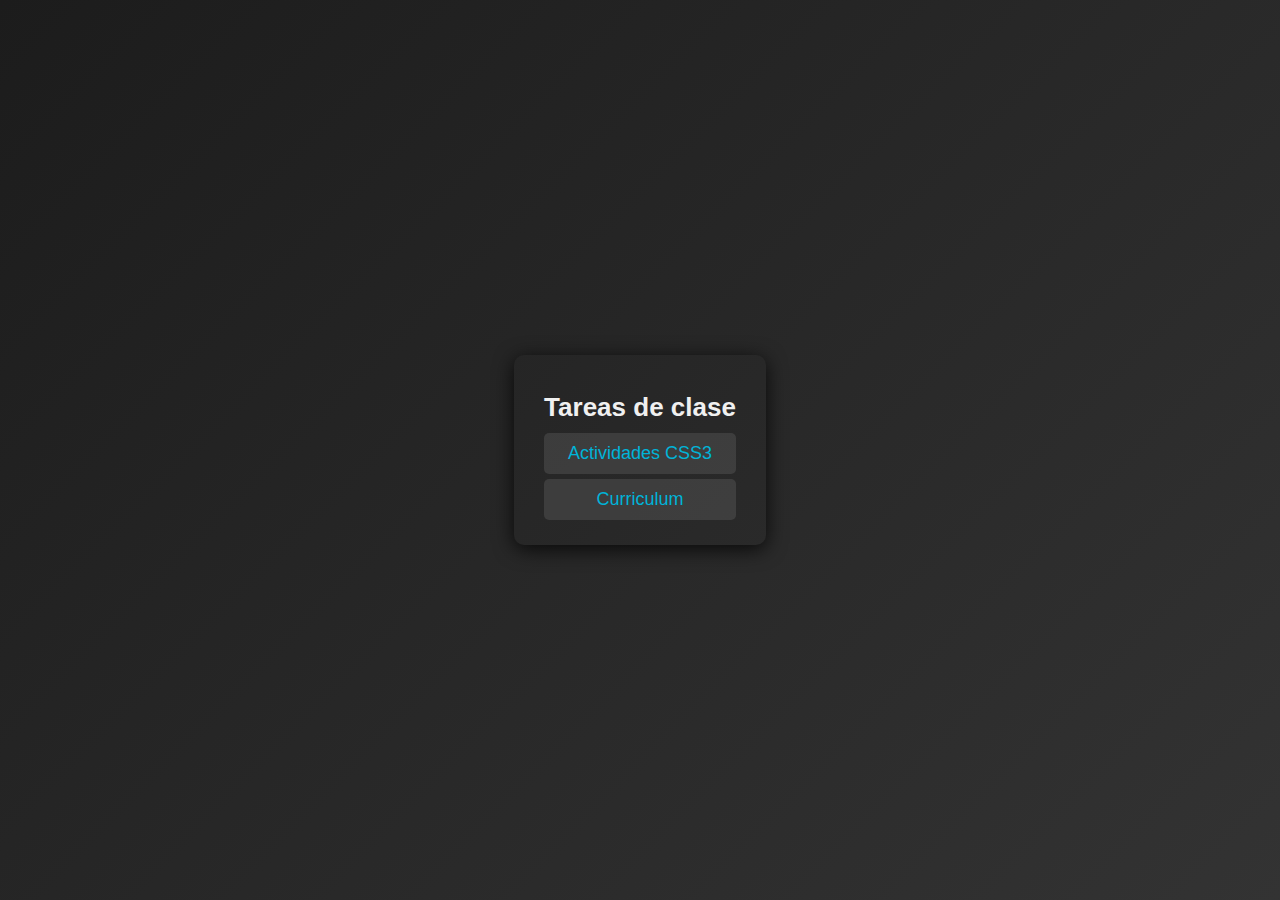
<file: index.html>
<!DOCTYPE html>
<html lang="en">
<head>
    <meta charset="UTF-8">
    <meta name="viewport" content="width=device-width, initial-scale=1.0">
    <link rel="stylesheet" href="index.css">
    <title>Home</title>
</head>
<body>
    <div class="container">
        <h1>Tareas de clase</h1>
        <nav>
            <a href="CSS3.HTML">Actividades CSS3</a>
            <a href="/curriculum/index.html">Curriculum</a>
        </nav>
    </div>
</body>
</html>
</file>
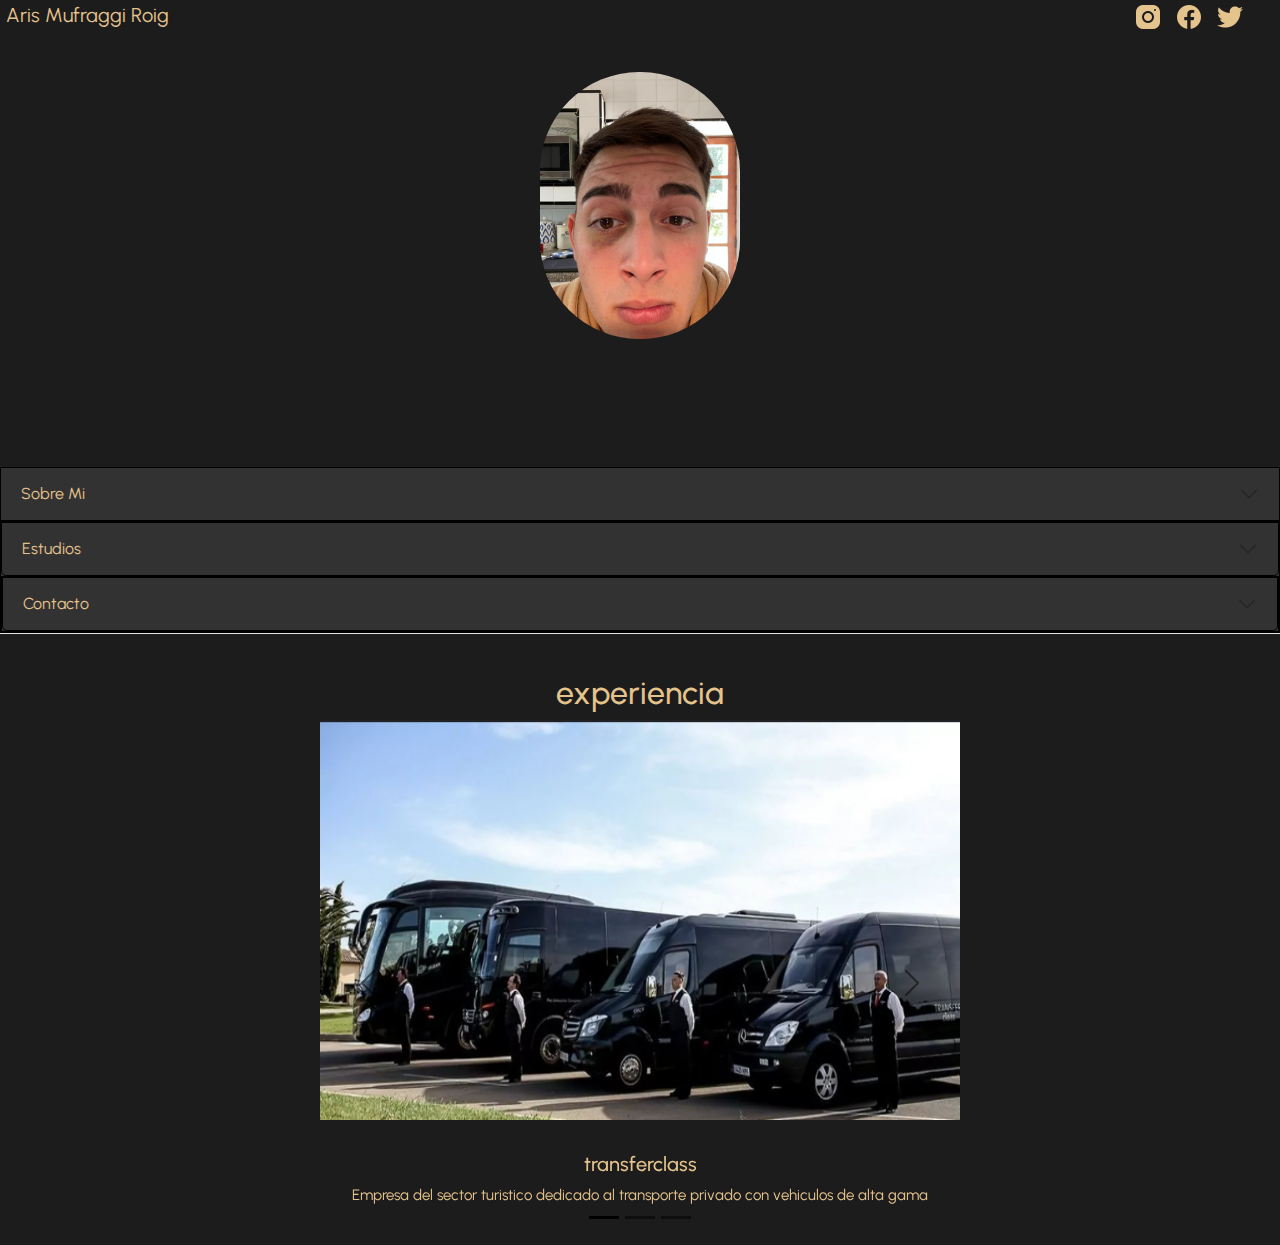
<file: curriculum/index.html>
<!DOCTYPE html>
<html lang="es">

<head>
    <meta charset="UTF-8">
    <meta name="viewport" content="width=device-width, initial-scale=1.0">
    <link href="https://cdn.jsdelivr.net/npm/bootstrap@5.3.3/dist/css/bootstrap.min.css" rel="stylesheet"
        integrity="sha384-QWTKZyjpPEjISv5WaRU9OFeRpok6YctnYmDr5pNlyT2bRjXh0JMhjY6hW+ALEwIH" crossorigin="anonymous">
    <link rel="stylesheet" href="./css/style.css">
    <link rel="preconnect" href="https://fonts.googleapis.com">
    <link rel="preconnect" href="https://fonts.gstatic.com" crossorigin>
    <link
        href="https://fonts.googleapis.com/css2?family=Sofia&family=Urbanist:ital,wght@0,100..900;1,100..900&display=swap"
        rel="stylesheet">
    <title>Aris Mufraggi</title>
</head>

<body>
    <header>
        <div id="header">
            <div id="nombre">
                <a href="./index.html">Aris Mufraggi Roig</a>
            </div>
            <div id="seccion">
                <a href="https://www.instagram.com/arismuff/">
                    <img src="./img/ig.png" alt="instagram" />
                </a>
                <a href="https://www.facebook.com/">
                    <img src="./img/fb.png" alt="facebook" />
                </a>
                <a href="https://twitter.com/?lang=es">
                    <img src="./img/tw.png" alt="twitter" />
                </a>
            </div>
        </div>
    </header>

    <div id="foto">
        <img src="./img/yo.jpg" alt="...">
    </div>

    <div class="accordion accordion-flush" id="accordionFlushExample">
        <div class="accordion-item">
            <h2 class="accordion-header">
                <button id="botones" class="accordion-button collapsed" type="button" data-bs-toggle="collapse"
                    data-bs-target="#flush-collapseOne" aria-expanded="false" aria-controls="flush-collapseOne">
                    Sobre Mi
                </button>
            </h2>
            <div id="flush-collapseOne" class="accordion-collapse collapse" data-bs-parent="#accordionFlushExample">
                <div id="desplegables" class="accordion-body">
                    <div id="textos">Soy un joven con 22 años especializado en la informatica.
                        Mi enfoque se centra en trabajar lo minimo posible A lo largo de mi carrera, he demostrado
                        habilidades en mentir y sobornar.
                        lo que me ha permitido contribuir al crecimiento y éxito de las organizaciones en las que he
                        trabajado.
                    </div>
                </div>
            </div>

            <div id="acordeon" class="accordion-item"
                style="border: solid 1px black; background-color: #333232; border-radius: 0%;">
                <h2 class="accordion-header">
                    <button id="botones" class="accordion-button collapsed" type="button" data-bs-toggle="collapse"
                        data-bs-target="#flush-collapseTwo" aria-expanded="false" aria-controls="flush-collapseTwo">
                        Estudios
                    </button>
                </h2>
                <div id="flush-collapseTwo" class="accordion-collapse collapse" data-bs-parent="#accordionFlushExample">
                    <div id="desplegables" class="accordion-body">
                        <div id="textos"><ul class="list-group list-group-flush">
                            <li class="list-group-item" style="background-color: #252525; color: #e5c38d;">Educación Primaria: Colegio San Cayetano | 2007-2013</li>
                            <li class="list-group-item" style="background-color: #252525; color: #e5c38d;">Educacion secundaria: IES Bendinat | 2013-2019</li>
                            <li class="list-group-item" style="background-color: #252525; color: #e5c38d;">Grado medio SMR: aula balear | 2019-2021</li>
                            <li class="list-group-item" style="background-color: #252525; color: #e5c38d;">Grado superior DAW: CESUR | 2021-2023</li>
                            <li class="list-group-item" style="background-color: #252525; color: #e5c38d;">Grado de la vida: | 2002-pasiempre</li>
                          </ul>
                        </div>
                        <div id="banderas">   
                        <div id="grupoidioma">
                            <div id="bandera">
                                <img src="./img/es.png" alt="...">
                            </div>
                            <div id="barra">
                                <div id="barracien"></div>
                            </div>
                        </div>

                        <div id="grupoidioma">
                            <div id="bandera">
                                <img src="./img/fr.png" alt="...">
                            </div>
                            <div id="barra">
                                <div id="barracien"></div>
                            </div>
                        </div>

                        <div id="grupoidioma">
                            <div id="bandera">
                                <img src="./img/en.png" alt="...">
                            </div>
                            <div id="barra">
                                <div id="barracincuenta"></div>
                            </div>
                        </div>

                        <div id="grupoidioma">
                            <div id="bandera">
                                <img src="./img/gay.png" alt="...">
                            </div>
                            <div id="barra">
                                <div id="barracero"></div>
                            </div>
                        </div>
                    </div>
                    </div>
                </div>

                <div class="accordion-item"
                    style="border: solid 1px black; background-color: #333232; border-radius: 0%;">
                    <h2 class="accordion-header">
                        <button id="botones" class="accordion-button collapsed" type="button" data-bs-toggle="collapse"
                            data-bs-target="#flush-collapseThree" aria-expanded="false"
                            aria-controls="flush-collapseThree">
                            Contacto
                        </button>
                    </h2>
                    <div id="flush-collapseThree" class="accordion-collapse collapse" style="margin: 0 auto;"
                        data-bs-parent="#accordionFlushExample">
                        <div style="background-color: #252525; color: #e5c38d; margin: 0 auto;" class="accordion-body">
                            <div id="contacto">
                                <form action="https://formspree.io/f/xbljprlg" method="POST">
                                    <label for="email">Tu correo electrónico:</label><br>
                                    <input type="email" id="email" name="email" required><br><br>

                                    <label for="asunto">Asunto:</label><br>
                                    <input type="text" id="asunto" name="asunto" required><br><br>

                                    <label for="mensaje">Mensaje:</label><br>
                                    <textarea id="mensaje" name="mensaje" rows="4" required></textarea><br><br>

                                    <input type="submit" value="Enviar">
                                </form>
                            </div>
                        </div>
                    </div>
                </div>
            </div>
        </div>

        <div id="experiencia">
            <h2 style="text-align: center;">experiencia</h2>
            <div id="carouselExampleDark" class="carousel carousel-dark slide">
                <div class="carousel-indicators">
                    <button type="button" data-bs-target="#carouselExampleDark" data-bs-slide-to="0" class="active"
                        aria-current="true" aria-label="Slide 1"></button>
                    <button type="button" data-bs-target="#carouselExampleDark" data-bs-slide-to="1"
                        aria-label="Slide 2"></button>
                    <button type="button" data-bs-target="#carouselExampleDark" data-bs-slide-to="2"
                        aria-label="Slide 3"></button>
                </div>
                <div class="carousel-inner">
                    <div class="carousel-item active" data-bs-interval="10000">
                        <img src="./img/transferclass.png" class="d-block w-100" alt="...">
                        <div class="carousel-caption d-none d-md-block">
                        </div>
                        <h5 style="color: #e5c38d; text-align: center;">transferclass</h5>
                        <p style="color: #e5c38d; text-align: center;">Empresa del sector turistico dedicado al
                            transporte privado con vehiculos de alta gama</p>
                        <br>

                    </div>
                    <div class="carousel-item" data-bs-interval="2000">
                        <img src="./img/opencor.png" class="d-block w-100" alt="...">
                        <div class="carousel-caption d-none d-md-block">
                        </div>
                        <h5 style="color: #e5c38d; text-align: center;">Opencor</h5>
                        <p style="color: #e5c38d; text-align: center;">Empresa del sector alimentario dedicada a la
                            venta de alimentos</p>
                        <br>
                    </div>
                    <div class="carousel-item">
                        <img src="./img/vendedor.png" class="d-block w-100" alt="...">
                        <div class="carousel-caption d-none d-md-block">
                        </div>
                        <h5 style="color: #e5c38d; text-align: center;">Vendedor ambulante</h5>
                        <p style="color: #e5c38d; text-align: center;">Venta de productos de alta calidad con alto
                            riesgo de vida y a buen precio</p>
                        <br>
                    </div>
                </div>
                <button class="carousel-control-prev" type="button" data-bs-target="#carouselExampleDark"
                    data-bs-slide="prev">
                    <span class="carousel-control-prev-icon" aria-hidden="true"></span>
                    <span class="visually-hidden">Previous</span>
                </button>
                <button class="carousel-control-next" type="button" data-bs-target="#carouselExampleDark"
                    data-bs-slide="next">
                    <span class="carousel-control-next-icon" aria-hidden="true"></span>
                    <span class="visually-hidden">Next</span>
                </button>
            </div>
        </div>
        <script src="https://cdn.jsdelivr.net/npm/bootstrap@5.3.3/dist/js/bootstrap.min.js"
            integrity="sha384-0pUGZvbkm6XF6gxjEnlmuGrJXVbNuzT9qBBavbLwCsOGabYfZo0T0to5eqruptLy"
            crossorigin="anonymous"></script>

</body>

</html>
</file>
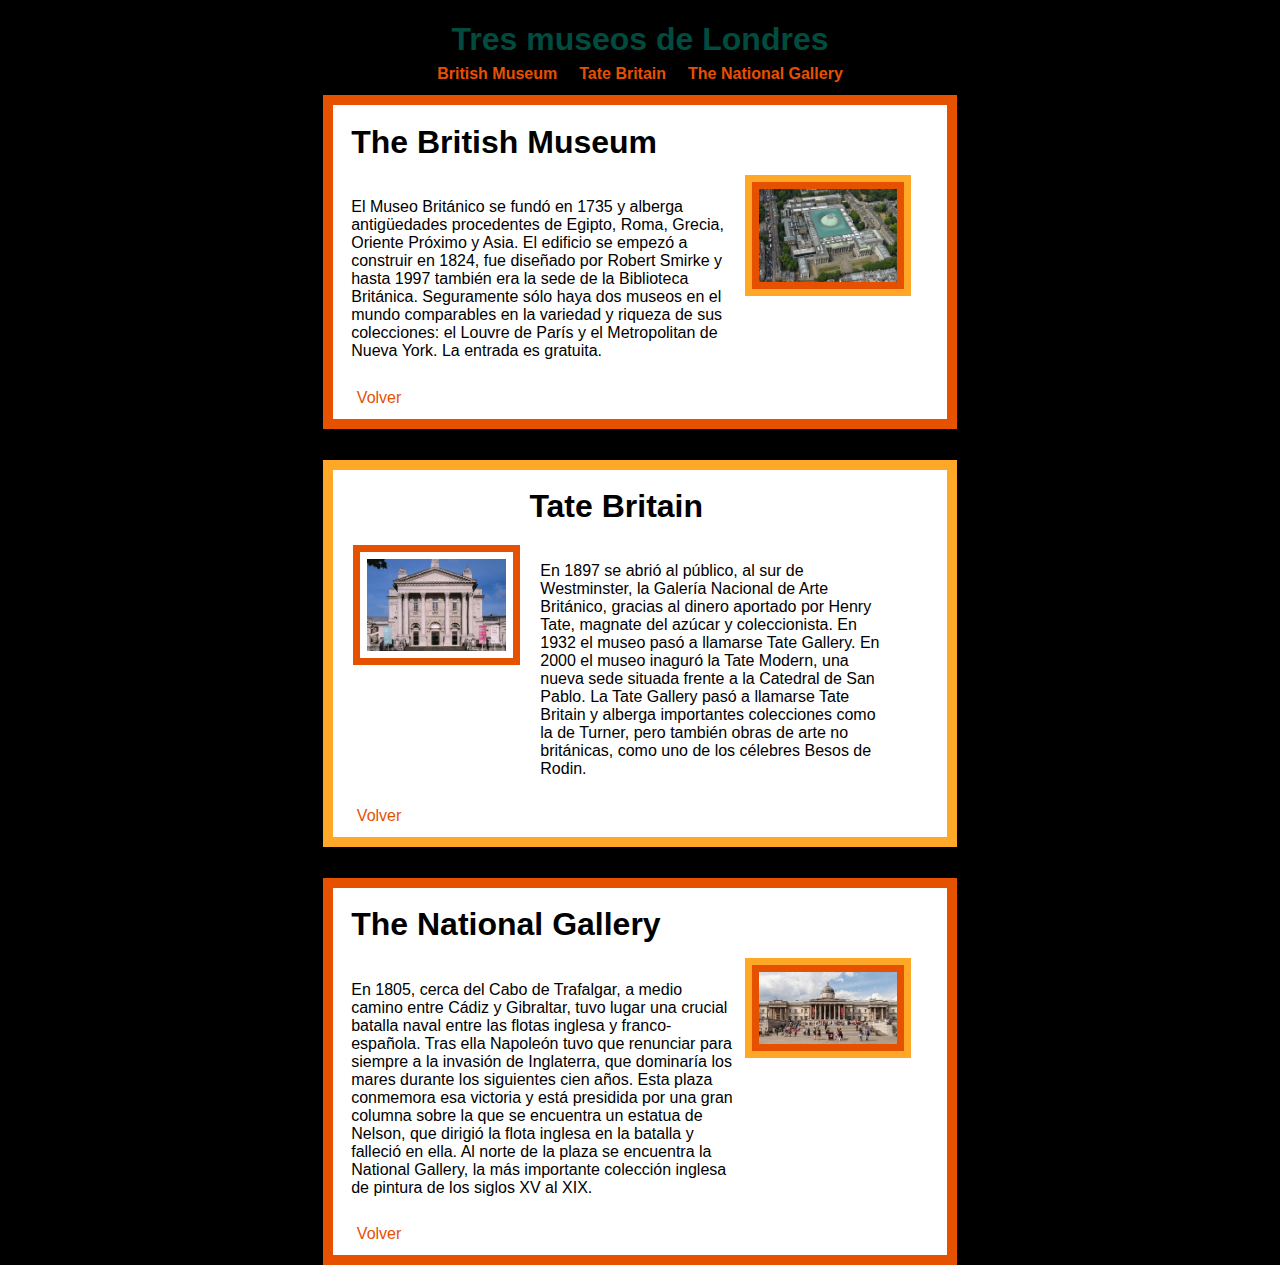
<file: bmuseum.html>
<!DOCTYPE html>
<html lang="es">
<head>
    <meta charset="UTF-8">
    <meta name="viewport" content="width=device-width, initial-scale=1.0">
    <link rel="stylesheet" href="bmuseum.css">
    <title>British Museum</title>
</head>
<body>
<header>
    <h1 class="titulo">Tres museos de Londres</h1>
    <div class="subtitulo">
    <table>
    <tr>
        <th>British Museum</th>
        <th>Tate Britain</th>
        <th>The National Gallery</th>
      </tr>
    </table>
    </div>
</header>
    <div class="frame1">
        <h1 class="bmuseum">The British Museum</h1>
        <div class="infobm">
        <p>El Museo Británico se fundó en 1735 y alberga antigüedades procedentes de Egipto, Roma, Grecia, Oriente Próximo y Asia. El edificio se empezó a construir en 1824, fue diseñado por Robert Smirke y hasta 1997 también era la sede de la Biblioteca Británica. Seguramente sólo haya dos museos en el mundo comparables en la variedad y riqueza de sus colecciones: el Louvre de París y el Metropolitan de Nueva York. La entrada es gratuita.</p>
        <img class="imgbm" src="imgbm/britishMuseum.jpg" alt="British Museum">
    </div>
    <div class="volver">
        <a href="javascript:history.back()" class="volver">Volver</a>
    </div>
    </div>    

    <div class="frame2">
        <h1 class="tbritain">Tate Britain</h1>
        <div class="infotb">
        <p>En 1897 se abrió al público, al sur de Westminster, la Galería Nacional de Arte Británico, gracias al dinero aportado por Henry Tate, magnate del azúcar y coleccionista. En 1932 el museo pasó a llamarse Tate Gallery. En 2000 el museo inaguró la Tate Modern, una nueva sede situada frente a la Catedral de San Pablo. La Tate Gallery pasó a llamarse Tate Britain y alberga importantes colecciones como la de Turner, pero también obras de arte no británicas, como uno de los célebres Besos de Rodin.</p>
        <img class="imgtb" src="imgbm/tbritain.jpg" alt="Tate Britain">
    </div>
    <div class="volver">
        <a href="javascript:history.back()" class="volver">Volver</a>
    </div>
    </div> 

    <div class="frame1">
        <h1 class="bmuseum">The National Gallery</h1>
        <div class="infobm">
        <p> En 1805, cerca del Cabo de Trafalgar, a medio camino entre Cádiz y Gibraltar, tuvo lugar una crucial batalla naval entre las flotas inglesa y franco-española. Tras ella Napoleón tuvo que renunciar para siempre a la invasión de Inglaterra, que dominaría los mares durante los siguientes cien años. Esta plaza conmemora esa victoria y está presidida por una gran columna sobre la que se encuentra un estatua de Nelson, que dirigió la flota inglesa en la batalla y falleció en ella. Al norte de la plaza se encuentra la National Gallery, la más importante colección inglesa de pintura de los siglos XV al XIX.</p>
        <img class="imgbm" src="imgbm/ngallery.jpg" alt="National Gallery">
    </div>
    <div class="volver">
        <a href="javascript:history.back()" class="volver">Volver</a>
    </div>
    </div>   

</body>
</html>
</file>
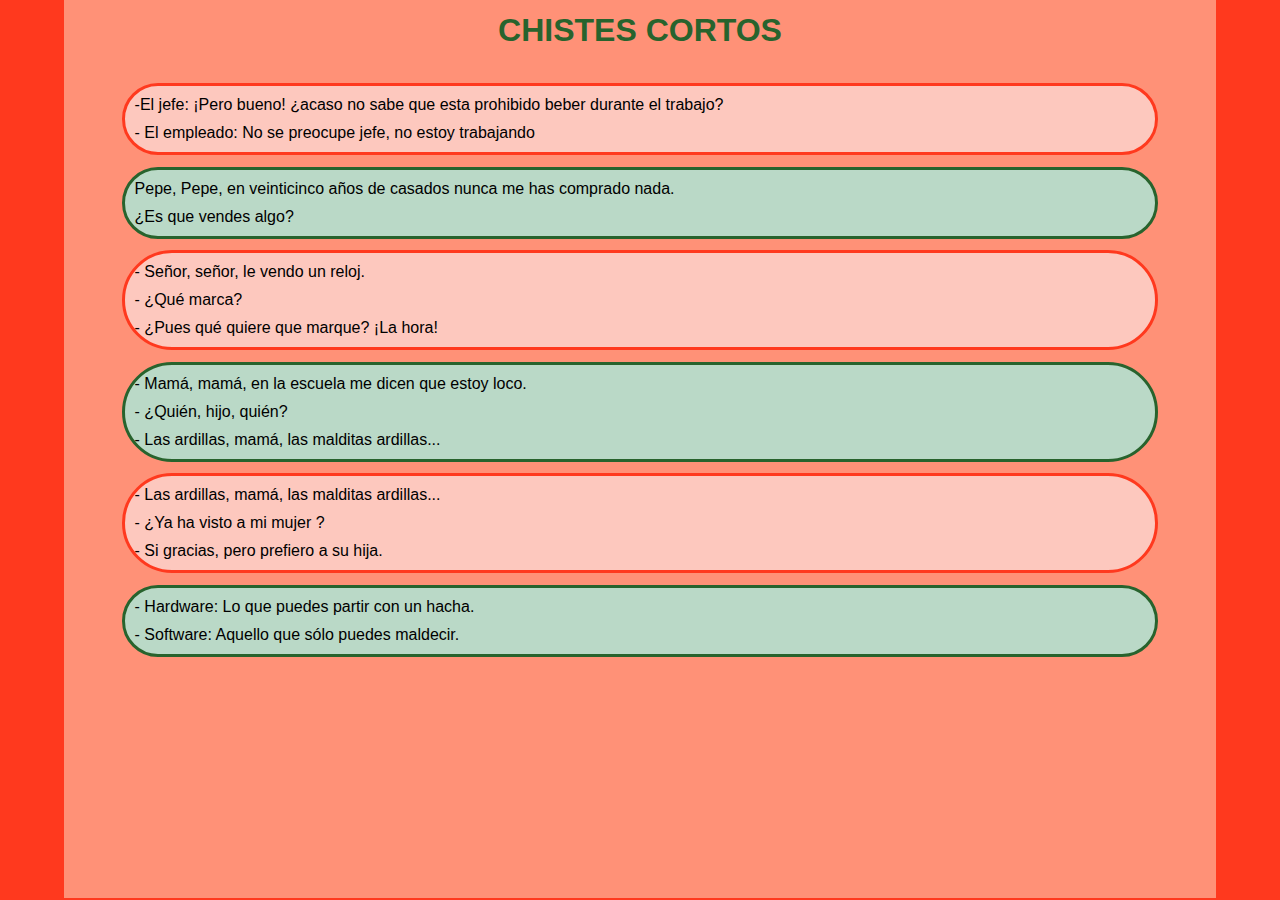
<file: chistesCortos.html>
<!DOCTYPE html>
<html lang="en">
<head>
    <meta charset="UTF-8">
    <meta name="viewport" content="width=device-width, initial-scale=1.0">
    <link rel="stylesheet" href="chistesCortos.css">
    <title>Chistes cortos</title>
</head>
<body>
    <div class="principal">
        <h1 class="titulo">CHISTES CORTOS</h1>
        <div class="chiste1"><p>-El jefe: ¡Pero bueno! ¿acaso no sabe que esta prohibido beber durante el trabajo?</p>
            <p>- El empleado: No se preocupe jefe, no estoy trabajando</p></div>
        <div class="chiste2"><p>Pepe, Pepe, en veinticinco años de casados nunca me has comprado nada.</p>
            <p>¿Es que vendes algo?</p></div>
        <div class="chiste3"><p>- Señor, señor, le vendo un reloj.</p>
            <p>- ¿Qué marca?</p>
            <p>- ¿Pues qué quiere que marque? ¡La hora!</p></div>
        <div class="chiste4"><p>- Mamá, mamá, en la escuela me dicen que estoy loco.</p>
            <P>- ¿Quién, hijo, quién?</P>
            <P>- Las ardillas, mamá, las malditas ardillas...</P></div>
        <div class="chiste5"><P>- Las ardillas, mamá, las malditas ardillas...</P>
            <P>- ¿Ya ha visto a mi mujer ?</P>
            <P>- Si gracias, pero prefiero a su hija.</P></div>
        <div class="chiste6"><P>- Hardware: Lo que puedes partir con un hacha.</P>
            <P>- Software: Aquello que sólo puedes maldecir.</P></div>
    </div>
    
</body>
</html>
</file>
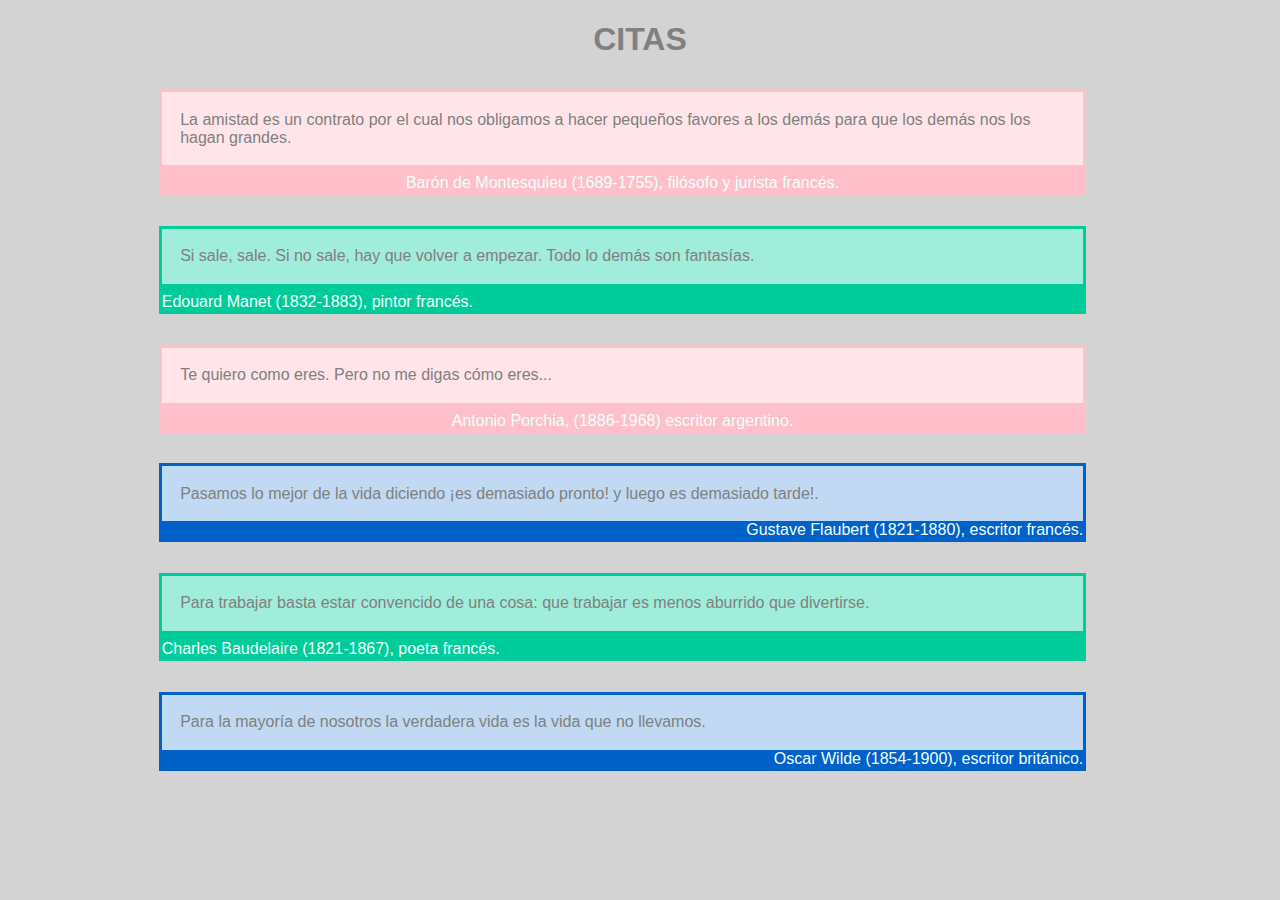
<file: citas.html>
<!DOCTYPE html>
<html lang="en">
<head>
    <meta charset="UTF-8">
    <meta name="viewport" content="width=device-width, initial-scale=1.0">
    <link rel="stylesheet" href="citas.css">
    <title>citas</title>
</head>
<body>
<header>
    <h1 class="citas">CITAS</h1>
</header>
    <div class="frame1">
        <p class=" info1">La amistad es un contrato por el cual nos obligamos a hacer pequeños favores a los demás
            para que los demás nos los hagan grandes.</p>
            <div class="autor1">Barón de Montesquieu (1689-1755), filósofo y jurista francés.</div>
    </div>

    <div class="frame2">
        <p class=" info2">Si sale, sale. Si no sale, hay que volver a empezar. Todo lo demás son fantasías.</p>
            <div class="autor2">Edouard Manet (1832-1883), pintor francés.
            </div>
    </div>

    <div class="frame3">
        <p class=" info3">Te quiero como eres. Pero no me digas cómo eres...</p>
            <div class="autor3">Antonio Porchia, (1886-1968) escritor argentino.</div>
    </div>

    <div class="frame4">
        <p class="info4">Pasamos lo mejor de la vida diciendo ¡es demasiado pronto! y luego es demasiado tarde!.</p>
            <div class="autor4">Gustave Flaubert (1821-1880), escritor francés.</div>
    </div>

    <div class="frame5">
        <p class=" info5">Para trabajar basta estar convencido de una cosa: que trabajar es menos aburrido que divertirse.</p>
            <div class="autor5">Charles Baudelaire (1821-1867), poeta francés.</div>
    </div>

    <div class="frame6">
        <p class=" info6">Para la mayoría de nosotros la verdadera vida es la vida que no llevamos.</p>
            <div class="autor6">Oscar Wilde (1854-1900), escritor británico.
            </div>
    </div>
</body>
</html>
</file>
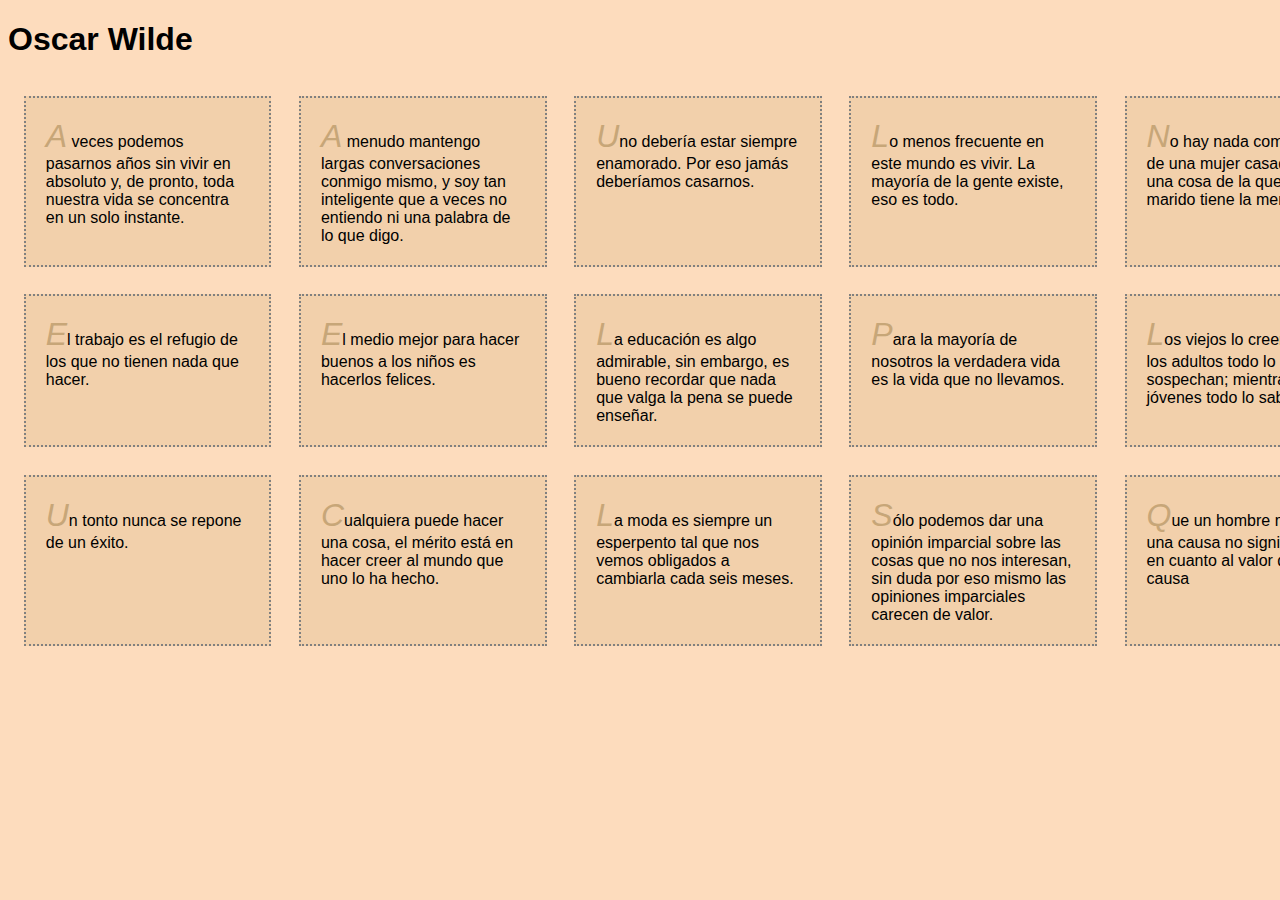
<file: oscarWilde.html>
<!DOCTYPE html>
<html lang="es">
<head>
    <meta charset="UTF-8">
    <meta name="viewport" content="width=device-width, initial-scale=1.0">
    <link rel="stylesheet" href="oscarWilde.css">
    <title>Oscar Wilde</title>
</head>
<body>
    <header>
        <h1>Oscar Wilde</h1>
    </header>
    <table>
        <tr>
            <td><span>A</span> veces podemos pasarnos años sin vivir en absoluto y, de pronto, toda nuestra vida se concentra en un solo instante.</td>
            <td><span>A</span> menudo mantengo largas conversaciones conmigo mismo, y soy tan inteligente que a veces no entiendo ni una palabra de lo que digo.</td>
            <td><span>U</span>no debería estar siempre enamorado. Por eso jamás deberíamos casarnos.</td>
            <td><span>L</span>o menos frecuente en este mundo es vivir. La mayoría de la gente existe, eso es todo.</td>
            <td><span>N</span>o hay nada como el amor de una mujer casada. Es una cosa de la que ningún marido tiene la menor idea.</td>
        </tr>

        <tr>
            <td><span>E</span>l trabajo es el refugio de los que no tienen nada que hacer.</td>
            <td><span>E</span>l medio mejor para hacer buenos a los niños es hacerlos felices.</td>
            <td><span>L</span>a educación es algo admirable, sin embargo, es bueno recordar que nada que valga la pena se puede enseñar.</td>
            <td><span>P</span>ara la mayoría de nosotros la verdadera vida es la vida que no llevamos.</td>
            <td><span>L</span>os viejos lo creen todo; los adultos todo lo sospechan; mientras que los jóvenes todo lo saben.</td>
        </tr>

        <tr>
            <td><span>U</span>n tonto nunca se repone de un éxito.</td>
            <td><span>C</span>ualquiera puede hacer una cosa, el mérito está en hacer creer al mundo que uno lo ha hecho.</td>
            <td><span>L</span>a moda es siempre un esperpento tal que nos vemos obligados a cambiarla cada seis meses.</td>
            <td><span>S</span>ólo podemos dar una opinión imparcial sobre las cosas que no nos interesan, sin duda por eso mismo las opiniones imparciales carecen de valor.</td>
            <td><span>Q</span>ue un hombre muera por una causa no significa nada en cuanto al valor de la causa</td>
        </tr>
    </table>
</body>
</html>
</file>
<file: index.css>
body {
    margin: 0;
    padding: 0;
    font-family: Arial, sans-serif;
    display: flex;
    justify-content: center;
    align-items: center;
    height: 100vh;
    background: linear-gradient(135deg, #1c1c1c, #333);
    color: #f0f0f0;
}
.container {
    text-align: center;
    padding: 20px 30px;
    border-radius: 10px;
    box-shadow: 0px 4px 20px rgba(0, 0, 0, 0.8);
}

h1 {
    font-size: 26px;
    margin-bottom: 10px;
}

nav a {
    display: block;
    color: #00b4d8;
    font-size: 18px;
    text-decoration: none;
    padding: 10px;
    margin: 5px 0;
    background-color: rgba(255, 255, 255, 0.1);
    border-radius: 5px;
    transition:  0.3s, color 0.3s;
}

nav a:hover {
    background-color: #00b4d8;
    color: #1c1c1c;
}
/* Botón de volver */
.volver {
    position: absolute;
    top: 20px;
    left: 20px;
    padding: 10px 20px;
    background-color: #555;
    color: #f0f0f0;
    border: none;
    border-radius: 5px;
    font-size: 14px;
    cursor: pointer;
    transition: background-color 0.3s;
    text-decoration: none;
}
.volver:hover {
    background-color: #00b4d8;
}
</file>
<file: curriculum/css/style.css>
body{
    height: 95vh;
    background-color: #1c1c1c;
    color: #e5c38d;
    font-size: 15px;
    font-family: "urbanist";
    
}

#header{
    display: flex;
    justify-content: space-between;
}
a{
   
    margin: auto;
    text-decoration: none;
    color: #e5c38d;
    font-size: 20px;
    padding: 2%
}
#nombre{
    width: 300px;
}

#seccion{
    width: 150px;
}
#foto{
    padding-top: 40px;
    margin: 0 auto;
    width: 200px;

}

#foto img{
    
    
    width: 100%;
    border-radius: 99px !important;
}

#accordionFlushExample{
    padding-top: 10%;
    margin: 0 auto;

}

#contacto{
    display: flex;
    justify-content: center;
    margin-bottom: 20px; 
}

#experiencia{
    margin: 0 auto;
   padding-top: 40px;
   width: 50%;
   height: auto;
}

#experiencia img{
    width: 200px;
    height: 400px;
}

#experiencia h5{
    padding-top: 5%;
}

#acordeon{
    border: solid 1px black;
    background-color: #333232;
    border-radius: 0%
}

#botones{
    background-color: #333232;
    color: #e5c38d;
    border: solid 1px black !important;
}

#desplegables{
    background-color: #252525;
    color: #e5c38d;
    border: solid 1px black !important;
    display: flex;
    justify-content: flex-end;
    flex-direction: column;
    align-items: center;
}

#textos{
    width: 50%;
}

#banderas{
    display: flex;
}

#grupoidioma{
    margin: 1%;
}

#bandera{
    display: flex;
    flex-direction: column;
    align-items: center;
}

#barra{
    display: flex;
    width: 120px;
    height: 15px;
    background-color: black;
    border:solid 1px black;
    border-radius: 200px;
}

#barracien{
    
    width: 100%;
    height: 15px;
    background-color: #e5c38d;
    border-radius: 200px;
}

#barracincuenta{
    
    width: 50%;
    height: 15px;
    background-color: #e5c38d;
    border-radius: 200px;
}


#barracero{
    
    width: 4%;
    height: 15px;
    background-color: #e5c38d;
    border-radius: 200px;
}



@media (max-width: 720px) {
    #foto{
        margin-top: 30px;
        width: 150px;
        
    }

    #textos {
        width: 100%;
    }

    #experiencia{
        width: 100%;
    }

    #experiencia img{
        width: 100px;
        height: 200px;
    }

    #banderas {
        display: flex;
        justify-content: center;
        flex-wrap: wrap;
    }
}
</file>
<file: bmuseum.css>
*{
    font-family: sans-serif;
}

body{
    background-color: #000000;
    height: 95vh;
    margin-left: 10%;
    margin-right: 10%;
}

.titulo{
    text-align: center;
    color: #004d40;
    margin-bottom: 5px;
}
.subtitulo{
    display: flex;
    justify-content: center;
    color: #E65100;
}

th{
    padding: 10px;
    padding-top: 0px;
}
.frame1{
    margin: 0 auto;
    width: 60%;
    height: auto;
    background-color: white;
    border: 10px solid #E65100;
}

.bmuseum{
    margin-top: 3%;
    margin-left: 3%;
}

.infobm{
    margin-left: 3%;
    display: flex;
    width: 90%;
    height: 90%;
    flex-direction: row;
}

.imgbm{
    margin-left: 3%;
    outline: 7px solid #FFA726;
    border:7px solid #E65100;
    width: 25%;
    height: 25%;
}

.volver {
    padding: 2%;
    color: #E65100;
    text-decoration: none;
}

.frame2{
    margin: 3% auto;
    width: 60%;
    height: auto;
    background-color: white;
    border: 10px solid #FFA726;
}

.tbritain{
    margin-top: 3%;
    margin-left: 32%;
}

.infotb{
    display: flex;
    width: 90%;
    height: 90%;
    flex-direction: row-reverse;
}

.imgtb{
    margin-right: 5%;
    margin-top: 1%;
    margin-left: 5%;
    outline: 7px solid #E65100;
    border:7px solid #ffffff;
    width: 25%;
    height: 25%;
}
</file>
<file: chistesCortos.css>
*{
    font-family: sans-serif;
    margin: 0;
}

body{
    background-color:  #ff391e;
    height: 95vh;

    
    
   
}
p{
    margin: 10px;
}
h1{
    color: #28632d;
    padding-top: 1%;
}

.principal{
    background-color: #ff9177;
    margin: 0 auto;
    width: 90%;
    height: 105%;
}

.titulo{
    text-align: center;
    margin-bottom: 3%;
}
.chiste1{
    border: 3px solid #ff391e;
    background-color: #fdc8be;
    border-radius: 115px;
    margin-left: 5%;
    margin-right: 5%;
}


.chiste2{
    border: 3px solid #28632d;
    background-color: #bad9c7;
    border-radius: 115px;
    margin-left: 5%;
    margin-right: 5%;
    margin-top: 1%;
}
.chiste3{ 
    border: 3px solid #ff391e;
    background-color: #fdc8be;
    border-radius: 115px;
    margin-left: 5%;
    margin-right: 5%;
    margin-top: 1%;
    
}
.chiste4{
    border: 3px solid #28632d;
    background-color: #bad9c7;
    border-radius: 115px;
    margin-left: 5%;
    margin-right: 5%;
    margin-top: 1%;
}
.chiste5{ 
    border: 3px solid #ff391e;
    background-color: #fdc8be;
    border-radius: 115px;
    margin-left: 5%;
    margin-right: 5%;
    margin-top: 1%;
    
}
.chiste6{ 
    border: 3px solid #28632d;
    background-color: #bad9c7;
    border-radius: 115px;
    margin-left: 5%;
    margin-right: 5%;
    margin-top: 1%;
    
}
</file>
<file: citas.css>
*{
    font-family: sans-serif;
}

body {
    background-color:#d3d3d3;
    height: 95vh;
    margin-left: 10%;
    margin-right: 10%;
}

.citas{
    color:#808080;
    text-align: center
}

.frame1{
    margin: 3%;
    width: 90%;
    height: auto;
    background-color: #ffe5e9;
    border: 3px solid #ffc0cb;
}
.info1{
    color:#808080;
    margin: 2%;
}
.autor1{
    background-color: #ffc0cb;
    text-align: center;
    padding-top: 1%;
    color:azure;
}

.frame2{
    margin: 3%;
    width: 90%;
    height: auto;
    background-color: #a1eddb;
    border: 3px solid #00cc9a;
}
.info2{
    color:#808080;
    margin: 2%;
}
.autor2{
    background-color: #00cc9a;
    padding-top: 1%;
    color:azure;
}

.frame3{
    margin: 3%;
    width: 90%;
    height: auto;
    background-color:#ffe5e9;
    border: 3px solid #ffc0cb;
}
.info3{
    color:#808080;
    margin: 2%;
}
.autor3{
    background-color: #ffc0cb;
    text-align: center;
    padding-top: 1%;
    color:azure;
}

.frame4{
    margin: 3%;
    width: 90%;
    height: auto;
    background-color: #c1d9f2;
    border: 3px solid #0061c9;
}
.info4{
    color:#808080;
    margin: 2%;
}
.autor4{
    background-color: #0061c9;
    color:azure;
    text-align: right;
}

.frame5{
    margin: 3%;
    width: 90%;
    height: auto;
    background-color: #a1eddb;
    border: 3px solid #00cc9a;
}
.info5{
    color:#808080;
    margin: 2%;
}
.autor5{
    background-color: #00cc9a;
    padding-top: 1%;
    color:azure;
}

.frame6{
    margin: 3%;
    width: 90%;
    height: auto;
    background-color: #c1d9f2;
    border: 3px solid #0061c9;
}
.info6{
    color:#808080;
    margin: 2%;
}
.autor6{
    background-color: #0061c9;
    color:azure;
    text-align: right;
}
</file>
<file: oscarWilde.css>
*{
    font-family: sans-serif;
}
body{
    background-color: #fddcbd;
}
td{
    background-color: #f2d0ab;
    border:2px dotted grey;
    width:300px;
    margin: 1%;
    padding: 20px;
}

tr{
    width: 80%;
    display: flex;
    
}

span{
    font-size: 32px;
    font-style: italic;
    color:#c7a678 ;
}


td:hover, span::before{
    background-color:#a72a2a ;
    color: white;
}
</file>
